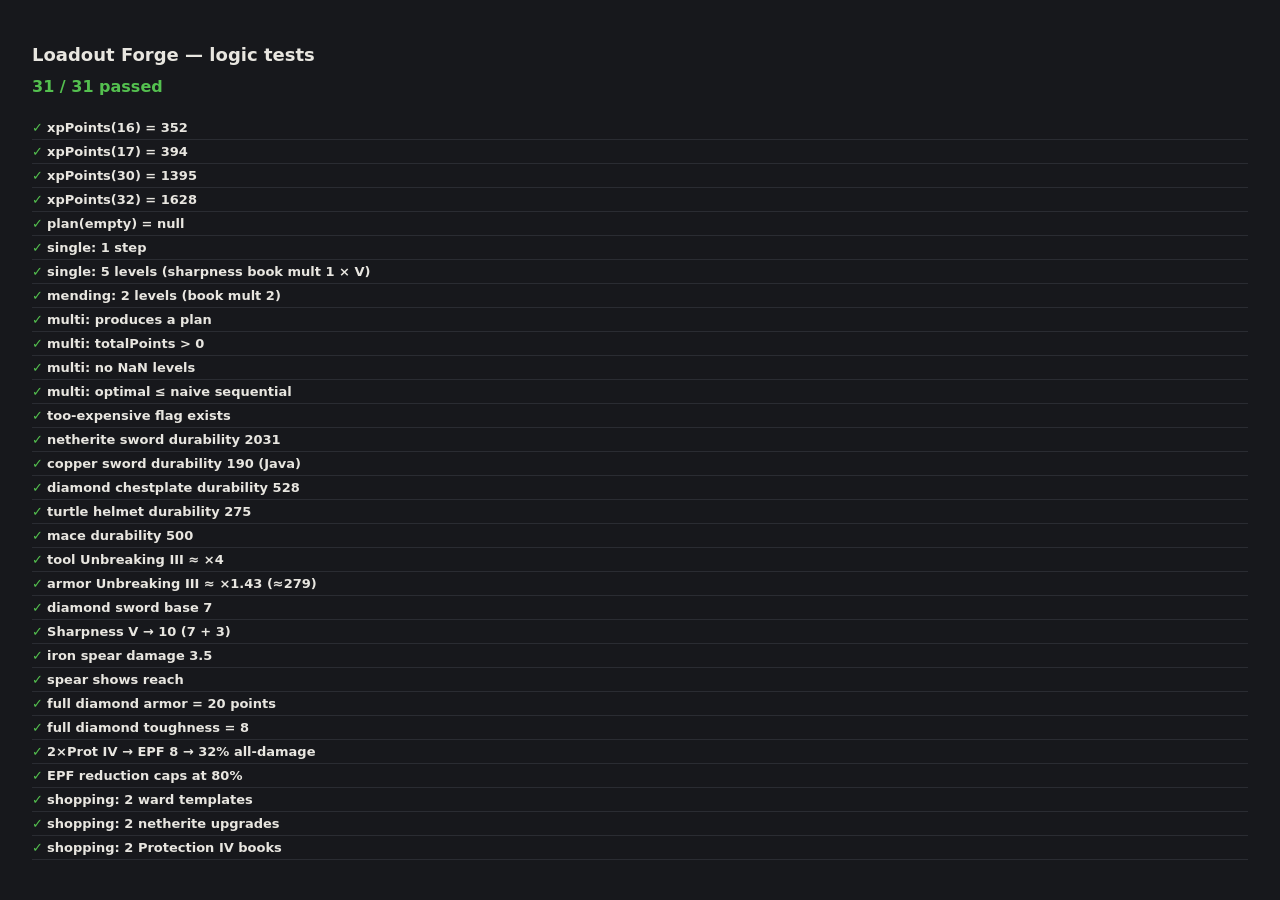
<file: tests.html>
<!DOCTYPE html>
<html lang="en">
<head>
  <meta charset="UTF-8">
  <title>Loadout Forge — Tests</title>
  <style>
    body { font-family: 'Inter', system-ui, sans-serif; background: #17181c; color: #e8e6e0; padding: 24px; }
    h1 { font-size: 18px; }
    #summary { font-size: 16px; font-weight: 700; margin: 12px 0 20px; }
    .pass { color: #54c04f; }
    .fail { color: #e05a4e; }
    .case { padding: 4px 0; border-bottom: 1px solid #2a2c32; font-size: 13px; }
    .case .name { font-weight: 600; }
    .case .detail { color: #9a9890; font-size: 12px; margin-left: 8px; }
  </style>
</head>
<body>
  <h1>Loadout Forge — logic tests</h1>
  <div id="summary">Running…</div>
  <div id="results"></div>

  <!-- Pure-logic modules under test + their data dependencies -->
  <script src="js/data.js"></script>
  <script src="js/anvil.js"></script>
  <script src="js/stats.js"></script>
  <script>
  const results = [];
  function check(name, cond, detail) {
    results.push({ name, pass: !!cond, detail: detail || "" });
  }
  function approx(a, b, eps = 0.001) { return Math.abs(a - b) <= eps; }

  // ---------- anvil.js ----------
  // xpPoints: known level→cumulative-XP boundaries
  // Known cumulative-XP totals from the Minecraft experience table
  check("xpPoints(16) = 352", xpPoints(16) === 352, String(xpPoints(16)));
  check("xpPoints(17) = 394", approx(xpPoints(17), 394), String(xpPoints(17)));
  check("xpPoints(30) = 1395", approx(xpPoints(30), 1395), String(xpPoints(30)));
  check("xpPoints(32) = 1628", approx(xpPoints(32), 1628), String(xpPoints(32)));

  // planAnvilOrder: empty
  check("plan(empty) = null", planAnvilOrder({}) === null);

  // single enchant: one step, item + book, cost = level × book multiplier
  {
    const p = planAnvilOrder({ sharpness: 5 });
    check("single: 1 step", p && p.steps.length === 1);
    check("single: 5 levels (sharpness book mult 1 × V)", p && p.totalLevels === 5, p && String(p.totalLevels));
  }

  // Mending (book mult 2): 1 level; Efficiency V (mult 1): 5 levels
  {
    const p = planAnvilOrder({ mending: 1 });
    check("mending: 2 levels (book mult 2)", p && p.totalLevels === 2, p && String(p.totalLevels));
  }

  // ordering matters: solver should never exceed a naive sequential upper bound
  {
    const enchants = { sharpness: 5, unbreaking: 3, mending: 1, fire_aspect: 2, looting: 3 };
    const p = planAnvilOrder(enchants);
    check("multi: produces a plan", p && p.steps.length >= 1);
    check("multi: totalPoints > 0", p && p.totalPoints > 0);
    // every step's level cost is the sum of its parts (no negative/NaN)
    check("multi: no NaN levels", p && p.steps.every(s => Number.isFinite(s.levels)));
    // optimal must be <= a purely-sequential book-by-book application
    let seqLevels = 0, uses = 0;
    for (const [id, lvl] of Object.entries(enchants)) {
      seqLevels += (2 ** uses - 1) + lvl * ANVIL_MULT[id][1];
      uses++;
    }
    check("multi: optimal ≤ naive sequential", p && p.totalLevels <= seqLevels,
      p && `opt ${p.totalLevels} ≤ seq ${seqLevels}`);
  }

  // too-expensive detection: many high-multiplier enchants on one item
  {
    const p = planAnvilOrder({ thorns: 3, protection: 4, unbreaking: 3, mending: 1,
      respiration: 3, aqua_affinity: 1 });
    check("too-expensive flag exists", p && typeof p.tooExpensive === "boolean");
  }

  // ---------- stats.js ----------
  // durability
  check("netherite sword durability 2031",
    baseDurability({ kind: "sword", material: "netherite" }) === 2031);
  check("copper sword durability 190 (Java)",
    baseDurability({ kind: "sword", material: "copper" }) === 190);
  check("diamond chestplate durability 528",
    baseDurability({ kind: "chestplate", material: "diamond" }) === 528);
  check("turtle helmet durability 275",
    baseDurability({ kind: "helmet", material: "turtle" }) === 275);
  check("mace durability 500", baseDurability({ kind: "mace" }) === 500);

  // Unbreaking expected life: tools ×(lvl+1), armor different formula
  {
    const sword = computeStats({ kind: "sword", material: "iron", enchants: { unbreaking: 3 } });
    const dur = sword.find(r => r.label === "Durability");
    check("tool Unbreaking III ≈ ×4", dur && dur.mod && dur.mod.includes("1000"),
      dur && dur.mod); // iron sword 250 × 4 = 1000
    const boots = computeStats({ kind: "boots", material: "iron", enchants: { unbreaking: 3 } });
    const bd = boots.find(r => r.label === "Durability");
    // armor: 195 / (0.6 + 0.4/4) = 195 / 0.7 ≈ 279
    check("armor Unbreaking III ≈ ×1.43 (≈279)", bd && bd.mod && bd.mod.includes("279"), bd && bd.mod);
  }

  // Sharpness adds 0.5×lvl + 0.5
  {
    const s = computeStats({ kind: "sword", material: "diamond", enchants: { sharpness: 5 } });
    const dmg = s.find(r => r.label === "Attack Damage");
    check("diamond sword base 7", dmg && dmg.value === "7", dmg && dmg.value);
    check("Sharpness V → 10 (7 + 3)", dmg && dmg.mod === "10", dmg && dmg.mod);
  }

  // spear iron damage 3.5, reach line present
  {
    const s = computeStats({ kind: "spear", material: "iron", enchants: {} });
    const dmg = s.find(r => r.label === "Attack Damage");
    check("iron spear damage 3.5", dmg && dmg.value === "3.5", dmg && dmg.value);
    check("spear shows reach", s.some(r => r.label === "Reach"));
  }

  // armor totals aggregation
  {
    const set = [
      { kind: "helmet", material: "diamond", enchants: { protection: 4 } },
      { kind: "chestplate", material: "diamond", enchants: { protection: 4 } },
      { kind: "leggings", material: "diamond", enchants: {} },
      { kind: "boots", material: "diamond", enchants: {} },
    ];
    const t = loadoutTotals(set, set);
    check("full diamond armor = 20 points", t.armor === 20, String(t.armor));
    check("full diamond toughness = 8", t.toughness === 8, String(t.toughness));
    check("2×Prot IV → EPF 8 → 32% all-damage", epfReduction(t.epf.all, 0) === 32, String(epfReduction(t.epf.all, 0)));
  }

  // EPF cap at 80%
  check("EPF reduction caps at 80%", epfReduction(50, 0) === 80);

  // shopping list aggregation
  {
    const items = [
      { kind: "helmet", material: "netherite", trim: { pattern: "ward", material: "gold" }, enchants: { protection: 4 } },
      { kind: "chestplate", material: "netherite", trim: { pattern: "ward", material: "gold" }, enchants: { protection: 4 } },
    ];
    const list = buildShoppingList(items);
    check("shopping: 2 ward templates", list.templates.get("ward") === 2, String(list.templates.get("ward")));
    check("shopping: 2 netherite upgrades", list.netheriteUpgrades === 2);
    check("shopping: 2 Protection IV books", list.books.get("Protection IV") === 2, String(list.books.get("Protection IV")));
  }

  // ---------- render ----------
  const passed = results.filter(r => r.pass).length;
  const summary = document.getElementById("summary");
  summary.textContent = `${passed} / ${results.length} passed`;
  summary.className = passed === results.length ? "pass" : "fail";
  const out = document.getElementById("results");
  for (const r of results) {
    const d = document.createElement("div");
    d.className = "case";
    d.innerHTML = `<span class="${r.pass ? "pass" : "fail"}">${r.pass ? "✓" : "✗"}</span> ` +
      `<span class="name">${r.name}</span>` +
      (r.detail && !r.pass ? `<span class="detail">got: ${r.detail}</span>` : "");
    out.appendChild(d);
  }
  // expose for headless checking
  window.__testResults = { passed, total: results.length,
    failures: results.filter(r => !r.pass).map(r => r.name) };
  </script>
</body>
</html>
</file>
